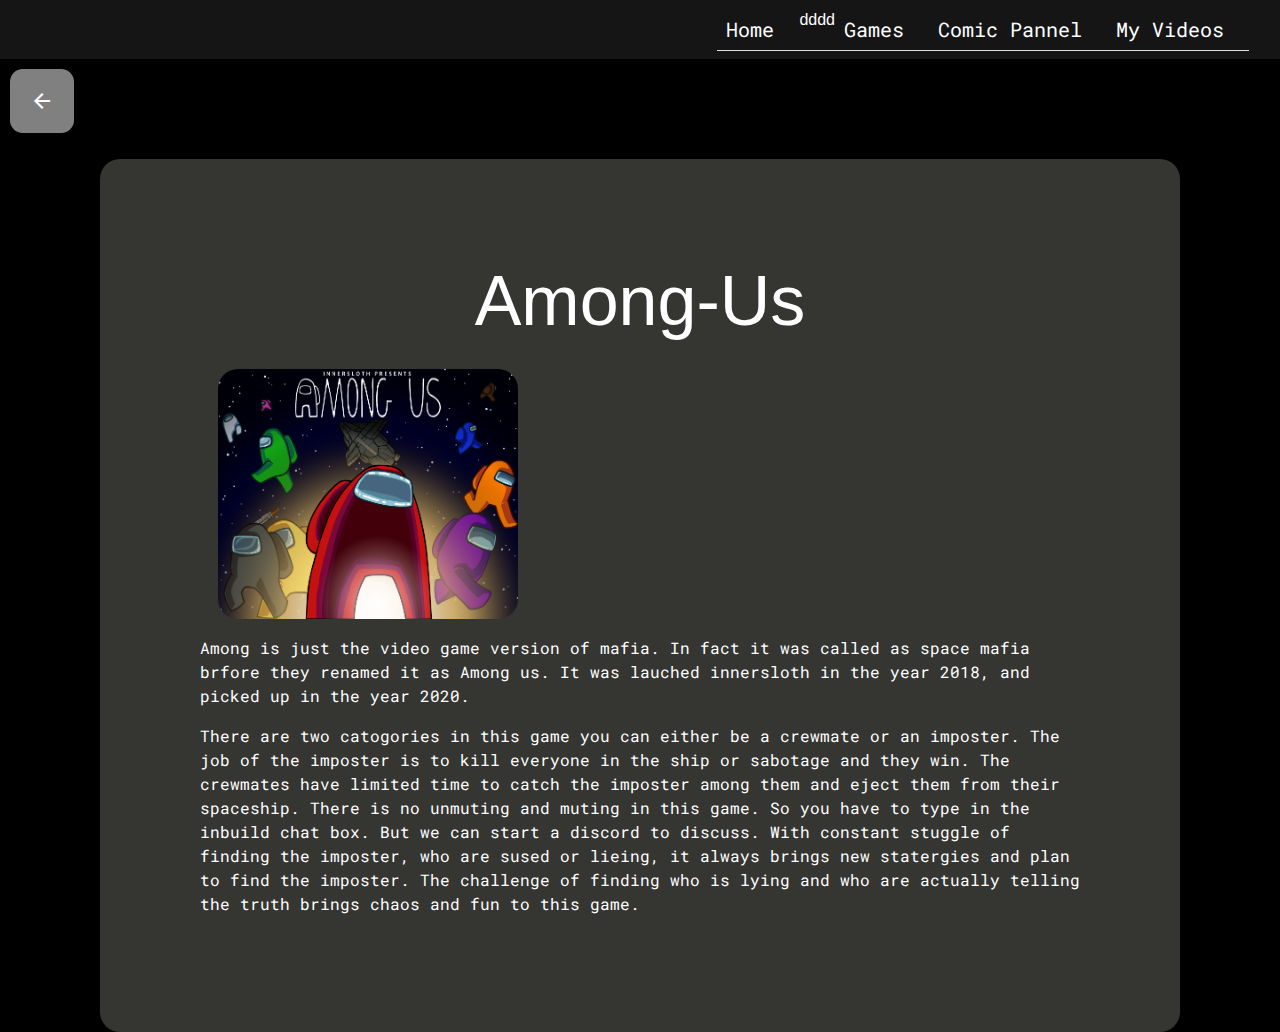
<file: view-1.html>
<!DOCTYPE html>
<html>
<head>
	<title>Among Us Rules</title>
	<link rel="stylesheet" type="text/css" href="stylesheet.css">
	<link rel="preconnect" href="https://fonts.gstatic.com">

    <link href="https://fonts.googleapis.com/css2?family=Indie+Flower&display=swap" rel="stylesheet">
    <link href="https://fonts.googleapis.com/css2?family=Roboto+Mono:wght@300&display=swap" rel="stylesheet">
    <link rel="stylesheet" href="https://fonts.googleapis.com/icon?family=Material+Icons">
    <link rel="stylesheet" href="https://maxcdn.bootstrapcdn.com/bootstrap/4.0.0/css/bootstrap.min.css" integrity="sha384-Gn5384xqQ1aoWXA+058RXPxPg6fy4IWvTNh0E263XmFcJlSAwiGgFAW/dAiS6JXm" crossorigin="anonymous">
    
</head>
<body>
	<style type="text/css">

		p{
			color: white;
			font-family:'Roboto Mono', monospace;
     
		}	

		body{
			background-color: black;
		}

		.navbar-toggler{
			background-color: grey;
		}

		a{
			text-decoration:none;

		}
		.material-icons {
			vertical-align:-14%;
			text-decoration: none;
		}
	</style>
    <nav class= "navbar navbar-light nvbr navbar-expand-lg">
  <!-- Image of thugs of gaming empire logo -->
   <div class="col">
          <button class="navbar-toggler ml-auto" data-toggle="collapse" data-target="#navbarCollapse">
          	<scan class="navbar-toggler-icon">
          	</scan>
          </button>
  	        <div class="collapse navbar-collapse" id="navbarCollapse">
  	          <ul class="nav navbar-nav ml-auto ml-auto navbar-header nav-tabs">
  	          	  <li class="nav-item active">
  	          	   	<a href="#" class="nav-link navbar-brand nav-layout" style="color:white" >Home </a>
  	          	  </li>dddd
  	          	  <li class="">
  	          	   	<a href="#" class="nav-link navbar-brand nav-layout"  style="color:white" >Games </a>       	 
  	          	  </li>
  	          	  <li class="nav-item active">
  	          	   	<a href="#" class="nav-link navbar-brand nav-layout"  style="color:white">Comic Pannel </a>
  	          	  </li>
  	          	  <li class="nav-item active">
  	          	   	<a href="#" class="nav-link navbar-brand nav-layout"  style="color:white" >My Videos </a>
  	          	  </li>
  	          </ul>
  	        </div>
  	  </div>
    </nav>
    <a href="index.html" class="previous round material-icons">arrow_back</a>
	<div class="view-1 ">
	<h2>Among-Us</h2>
	<img class="among-us-image" src= "./images/Among Us.png" alt="Among Us Image"> 
      </a>
	<p>Among is just the video game version of mafia. In fact it was called as space mafia brfore they renamed it as Among us. It was lauched innersloth in the year 2018, and picked up in the year 2020.  </p>
	<p>
		There are two catogories in this game you can either be a crewmate or an imposter. The job of the imposter is to kill everyone in the ship or sabotage and they win. The crewmates have limited time to catch the imposter among them and eject them from their spaceship. There is no unmuting and muting in this game. So you have to type in the inbuild chat box. But we can start a discord to discuss. With constant stuggle of finding the imposter, who are sused or lieing, it always brings new statergies and plan to find the imposter. The challenge of finding who is lying and who are actually telling the truth brings chaos and fun to this game.
	</p>
	</div>


<script src="https://code.jquery.com/jquery-3.2.1.slim.min.js" integrity="sha384-KJ3o2DKtIkvYIK3UENzmM7KCkRr/rE9/Qpg6aAZGJwFDMVNA/GpGFF93hXpG5KkN" crossorigin="anonymous"></script>
<script src="https://cdnjs.cloudflare.com/ajax/libs/popper.js/1.12.9/umd/popper.min.js" integrity="sha384-ApNbgh9B+Y1QKtv3Rn7W3mgPxhU9K/ScQsAP7hUibX39j7fakFPskvXusvfa0b4Q" crossorigin="anonymous"></script>
<script src="https://maxcdn.bootstrapcdn.com/bootstrap/4.0.0/js/bootstrap.min.js" integrity="sha384-JZR6Spejh4U02d8jOt6vLEHfe/JQGiRRSQQxSfFWpi1MquVdAyjUar5+76PVCmYl" crossorigin="anonymous"></script>

</body>
</html>
</file>
<file: stylesheet.css>
body{
  background-color:black;
  font-color: white;
  margin:0;

}

.title-page{
  background-color:#ff4284 ;
  border-radius: 20px;
  position:sticky;
}

.logo-img{
  width:220px;/* width of logo */
  height:200px;/* height of logo */
  border-style: outset; 
  border-width: 10px;
  border-radius: 200px;
  margin:0px 10px 10px 10px ;
  border-color: purple;
  text-decoration: none;
} 

.container{
  height:100%;
  width: 100%;
  margin-top:2%; 
  border-radius:20px;
}  

.container-hover{
  text-decoration: none;
}

.nvbr{
  background-color: rgba(29,29,31,0.72);
  color: white;
}

h1{
 font-family: monospace;
 font-size: 44px;
 color:#f5f5f5;
 border-radius: 20px;
 min-height: 50px;
 padding-top:1%;
 position:absolute;
}

.nav-link:hover{
 background-color: #4a434f;
}
.nav-layout{
 font-family: 'Roboto Mono', monospace;

}


.about-us{
  border:2px solid;
  border-radius:20px;
  width: 99%;
  background-blend-mode: #EBEDEF;
  font-family: 'Indie Flower',sans-serif;
  font-color: #C4C2E5;
  background-color:#e494ff; 
  background-image: linear-gradient(#921fcc,#e494ff);
  padding:0;
  text-decoration: none;

}

.channel-name{
font-size:44px;
transition: all 0.5s ease-in 0s;
}

.channel-name:hover{
font-size: 50px;
letter-spacing: 1px;
color: #bc8fcf;
}

div h2{
  text-align: center;
  font-size: 70px;
  color: white;
}

.navbar-toggler{
  background-color: grey;
  border-color: grey;
}

.link-button{
  border-radius: 20px;
  border: 1px solid;
 }

.link {
  color: black;
  box-sizing: content-box;
  display: inline-block;
  background-color: transparent;
  
 }

 .link-channel:hover {
  text-decoration: none;
 }

 p{
  font-color:white;
 }

 .among-us-image{
  height:250px;
  width:300px;
  border-radius: 20px;
  margin:2%;
 }

 .among-us{
  background-color:#FF1A00;
  background-image: linear-gradient(#881717 ,#FF1A00);
  width: 100%;
  position: relative;
 }

 .free-fire{
  background-color:#154371 ;
  background-image: linear-gradient(#154371,#167DE3 );
  width: 100%;
  position: relative;
 }

 .free-fire-image{
  height:250px;
  width:300px;
  border-radius: 20px;
  margin:2%;
 }

.starcraft-2{
   background-color:#227E4D ;
  background-image: linear-gradient(#227E4D,#00FFAE);
  width: 100%;
  position: relative;

}

 .starcraft-2-image{
  height:250px;
  width:300px;
  border-radius: 20px;
  margin:2%;
 }

 .alien-shooter{
   background-color:#FFDC00 ;
  background-image: linear-gradient(#FFDC00,#807A10);
  width: 100%;
  position: relative;
 }

.alien-shooter-image{
  height:250px;
  width:300px;
  border-radius: 20px;
  margin:2%;
 }

 .view-1{
  background-color:#353532;
  position: absolute;
  border-radius: 20px;
  border:10px;
  margin:100px;
  color:white;
  padding: 100px;
 }

 .view-2{
  background-color:#353532;
  position: absolute;
  border-radius: 20px;
  border:10px;
  margin:100px;
  color:white;
  padding: 100px;
 }

 .view-3{
  background-color:#353532;
  position: absolute;
  border-radius: 20px;
  border:10px;
  margin:100px;
  color:white;
  padding: 100px;
 }

 .round{
  border-radius:20%;
  border: 10px;
  margin: 10px;
  color: white;
  background-color: grey;
  padding:20px;
  text-decoration: none;
  position: absolute;
  size: 100px;
 }

.footer{
  background-color: #82827D;
  margin-bottom:0px;
  margin-top:20px;

}

.play-button{
  background-color: #FF0000;
  height:100px;
  width:400px;
}

.theBlindEye{
  background-color: white;
  width: 200px;
  height: 200px;
  border-radius: 50%;
  position: relative;
  left: 50%;
  top:50%;
  margin-left: -100px;
  margin-top: -100px;
  overflow: hidden;
}

.theBlindPupil{
  background-color: black;
  width:50px;
  height: 50px;
  border-radius: 50%;
  position:absolute;
  left: 50%;
  top:50%;
  margin-left: -25px;
  margin-top: -25px;
}

.eye1{
  margin-left:-200px;
}

.eye2{
  margin-left:0px;
}
</file>
